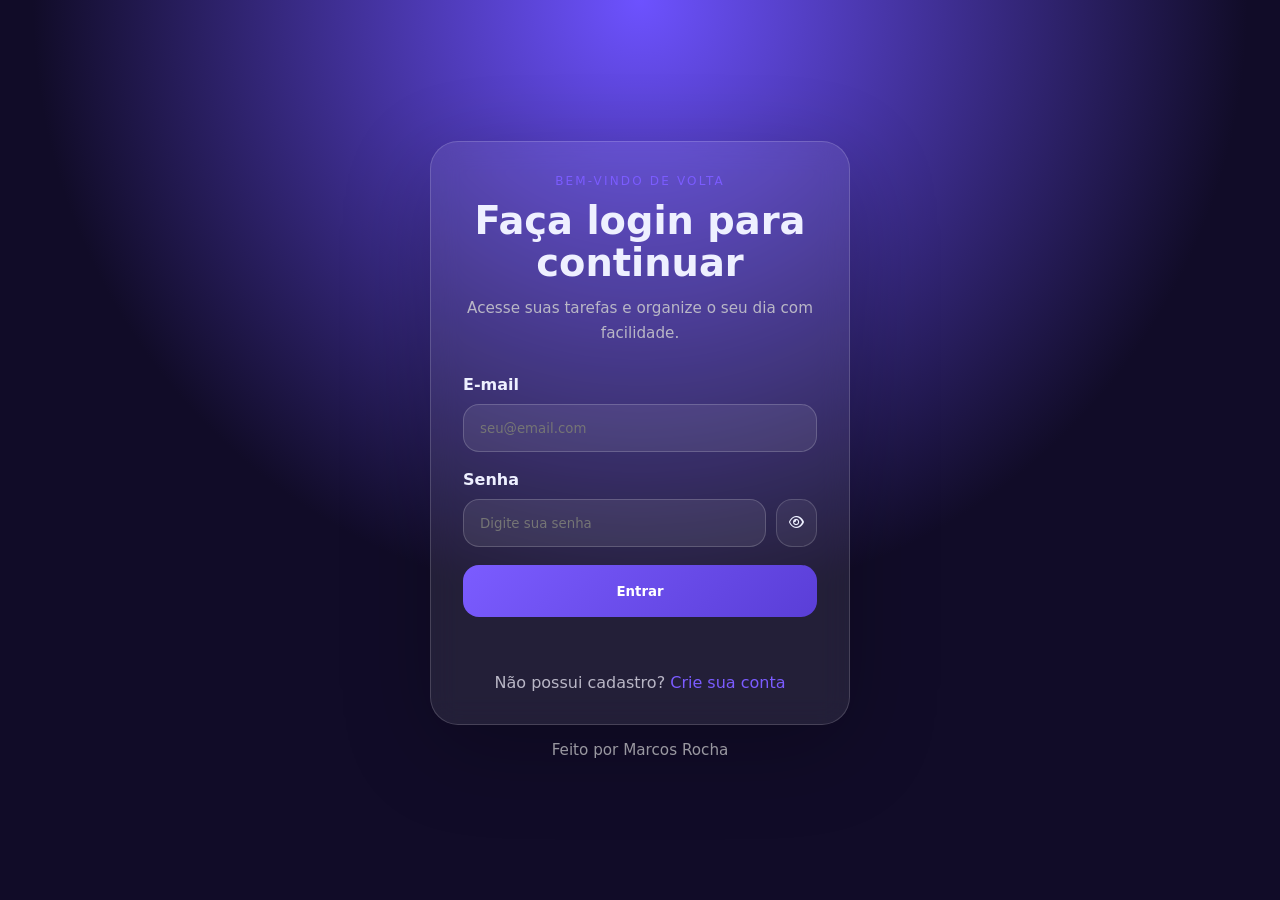
<file: index.html>
<!DOCTYPE html>
<html lang="pt-br">
<head>
    <meta charset="UTF-8">
    <meta name="viewport" content="width=device-width, initial-scale=1.0">
    <title>Inicial</title>
    <script>
        window.location.href="./auth/authLogin.html"
    </script>
</head>
<body>
    <h1>Pagina De Transição...</h1>
    <p>Não esta na pagina de login?? clique <a href="./auth/authLogin.html">AQUI</a></p>
</body>
</html>
</file>
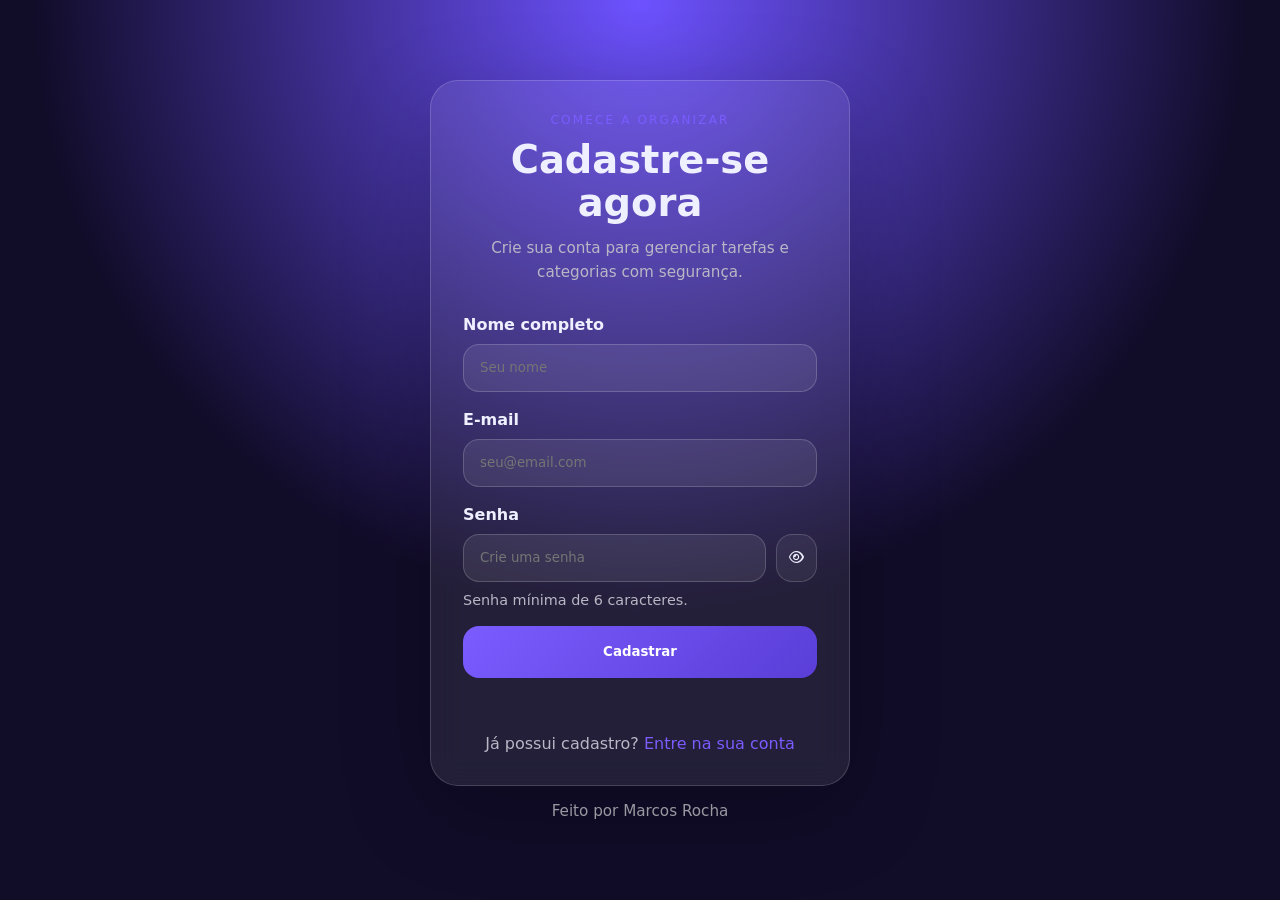
<file: auth/authCadastro.html>
<!DOCTYPE html>
<html lang="pt-br">

<head>
    <meta charset="UTF-8">
    <meta name="viewport" content="width=device-width, initial-scale=1.0">
    <title>Cadastro | Gerenciamento de Tarefas</title>
    <link rel="stylesheet" href="style.css">
    <link rel="stylesheet" href="https://cdnjs.cloudflare.com/ajax/libs/font-awesome/6.0.0/css/all.min.css">
</head>

<body>
    <main class="auth-shell">
        <section class="auth-panel">
            <header class="auth-header">
                <p class="eyebrow">Comece a organizar</p>
                <h1>Cadastre-se agora</h1>
                <p class="subtitle">Crie sua conta para gerenciar tarefas e categorias com segurança.</p>
            </header>

            <form id="form-cadastro" class="auth-form" novalidate>
                <div class="field-group">
                    <label for="nome-id">Nome completo</label>
                    <input type="text" id="nome-id" placeholder="Seu nome" required>
                </div>

                <div class="field-group">
                    <label for="email-id">E-mail</label>
                    <input type="email" id="email-id" placeholder="seu@email.com" required>
                </div>

                <div class="field-group">
                    <label for="senha-id">Senha</label>
                    <div class="password-row">
                        <input type="password" id="senha-id" placeholder="Crie uma senha" required>
                        <button type="button" class="icon-button" id="btnToggle"
                            aria-label="Alternar visibilidade da senha">
                            <i class="fa-regular fa-eye"></i>
                        </button>
                    </div>
                    <p class="hint">Senha mínima de 6 caracteres.</p>
                </div>

                <div class="form-actions">
                    <button type="submit" class="primary-button">Cadastrar</button>
                </div>

                <p id="message" class="message" aria-live="polite"></p>
            </form>

            <p class="auth-helper">Já possui cadastro? <a href="authLogin.html">Entre na sua conta</a></p>
        </section>
    </main>

    <footer class="page-footer">
        <p>Feito por Marcos Rocha</p>
    </footer>
    <script src="cadastro.js"></script>
</body>

</html>
</file>
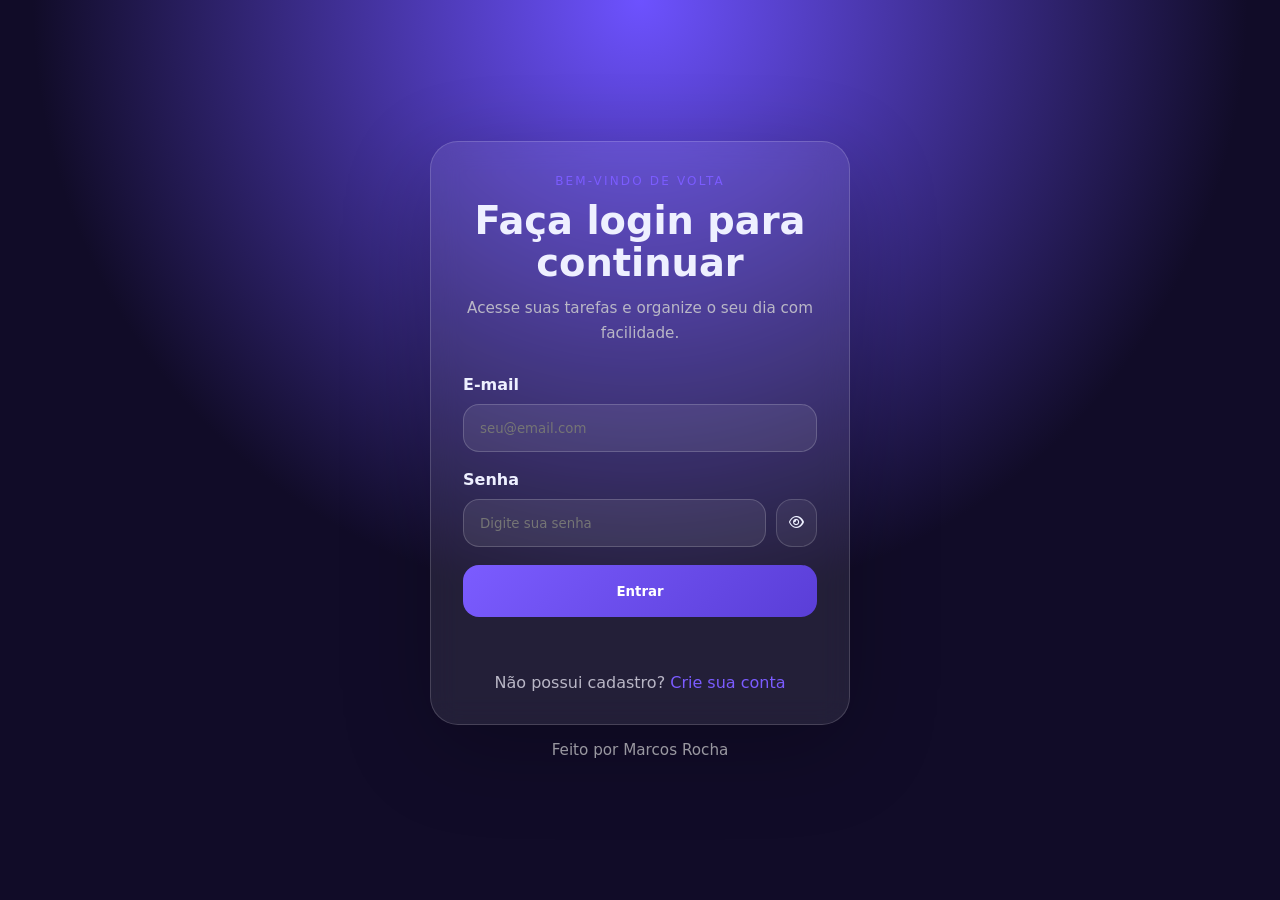
<file: auth/authLogin.html>
<!DOCTYPE html>
<html lang="pt-br">

<head>
    <meta charset="UTF-8">
    <meta name="viewport" content="width=device-width, initial-scale=1.0">
    <title>Login | Gerenciamento de Tarefas</title>
    <link rel="stylesheet" href="style.css">
    <link rel="stylesheet" href="https://cdnjs.cloudflare.com/ajax/libs/font-awesome/6.0.0/css/all.min.css">
</head>

<body>
    <main class="auth-shell">
        <section class="auth-panel">
            <header class="auth-header">
                <p class="eyebrow">Bem-vindo de volta</p>
                <h1>Faça login para continuar</h1>
                <p class="subtitle">Acesse suas tarefas e organize o seu dia com facilidade.</p>
            </header>

            <form id="form-login" class="auth-form" novalidate>
                <div class="field-group">
                    <label for="email-id">E-mail</label>
                    <input type="email" id="email-id" placeholder="seu@email.com" required>
                </div>

                <div class="field-group">
                    <label for="senha-id">Senha</label>
                    <div class="password-row">
                        <input type="password" id="senha-id" placeholder="Digite sua senha" required>
                        <button type="button" class="icon-button" id="btnToggle"
                            aria-label="Alternar visibilidade da senha">
                            <i class="fa-regular fa-eye"></i>
                        </button>
                    </div>
                </div>

                <div class="form-actions">
                    <button type="submit" class="primary-button">Entrar</button>
                </div>

                <p id="message" class="message" aria-live="polite"></p>
            </form>

            <p class="auth-helper">Não possui cadastro? <a href="authCadastro.html">Crie sua conta</a></p>
        </section>
    </main>

    <footer class="page-footer">
        <p>Feito por Marcos Rocha</p>
    </footer>
    <script src="login.js"></script>
</body>

</html>
</file>
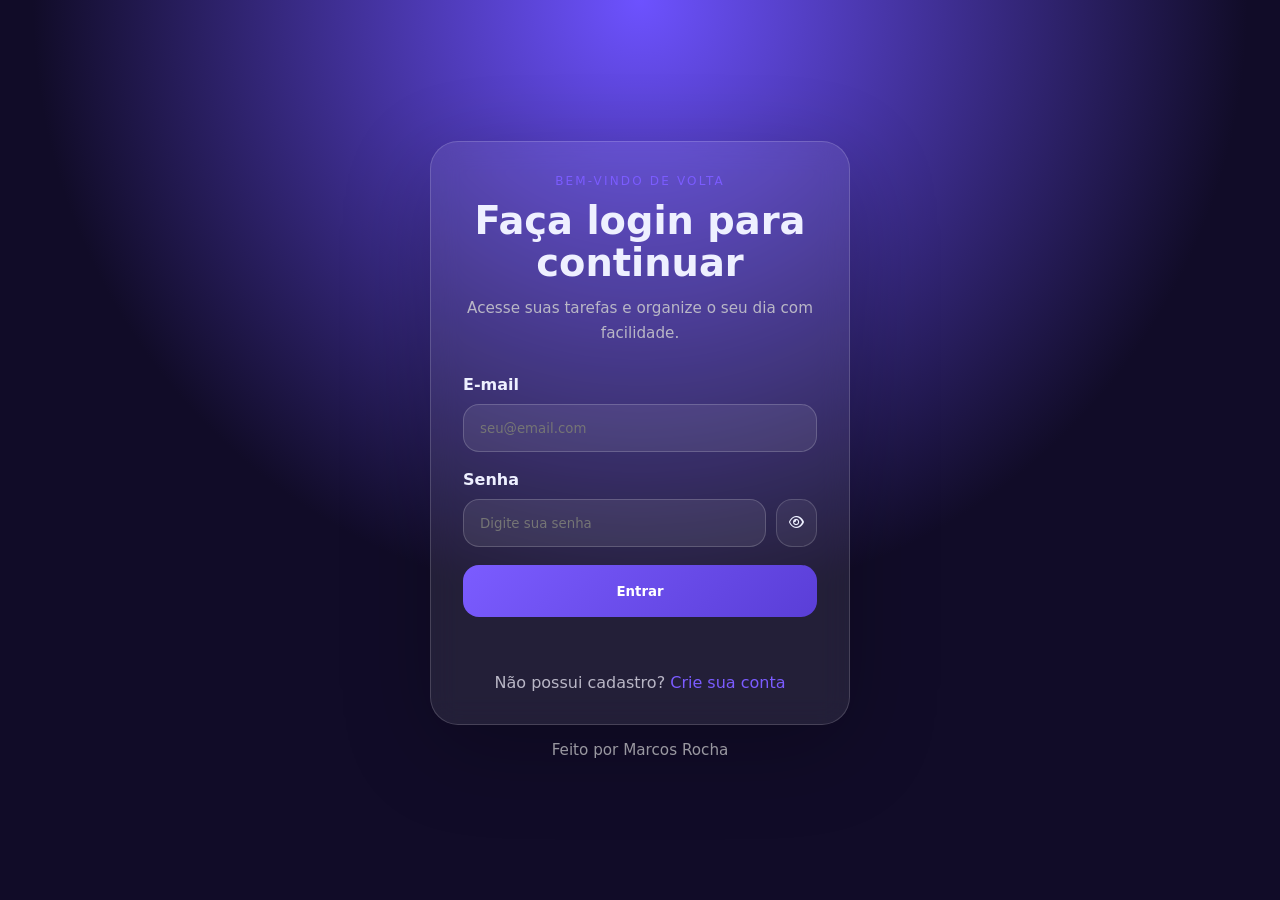
<file: task/taskAndCategory.html>
<!DOCTYPE html>
<html lang="pt-br">

<head>
    <meta charset="UTF-8">
    <meta name="viewport" content="width=device-width, initial-scale=1.0">
    <title>Minhas Tarefas | Gerenciamento</title>
    <link rel="stylesheet" href="style.css">
</head>

<body>
    <header class="page-header">
        <div>
            <p class="eyebrow">Painel</p>
            <h1>Minhas Tarefas</h1>
            <p class="subtitle">Organize suas atividades e categorias em uma só tela.</p>
        </div>
        <button type="button" id="logout">Sair</button>
    </header>

    <main class="dashboard">
        <section class="panel card">
            <div class="panel-header">
                <div>
                    <p class="eyebrow">Categorias</p>
                    <h2>Gerenciar categorias</h2>
                </div>
            </div>
            <div class="category-create">
                <input type="text" id="categoryName" placeholder="Nova categoria" aria-label="Nome da nova categoria">
                <button type="button" id="createCategoryButton">Criar categoria</button>
            </div>
            <ul id="listCategories" class="category-list"></ul>
        </section>

        <section class="panel card tasks-panel">
            <div class="panel-header">
                <div>
                    <p class="eyebrow">Tarefas</p>
                    <h2>Adicionar nova tarefa</h2>
                </div>
                <div id="pageMessage" class="message"></div>
            </div>

            <form id="formTarefa" class="task-form" novalidate>
                <input type="text" id="taskTitulo" placeholder="O que precisa ser feito?" required>
                <select id="taskCatId">
                    <option value="">Categoria...</option>
                </select>
                <textarea id="descricao" placeholder="Adicione uma descrição"></textarea>
                <button type="submit" class="primary-button">Criar tarefa</button>
            </form>

            <div id="listaTarefas" class="task-grid"></div>
        </section>
    </main>

    <footer class="page-footer">
        <p>Feito por Marcos Rocha</p>
    </footer>

    <script src="taskAndCategory.js"></script>
</body>

</html>
</file>
<file: auth/style.css>
:root {
    --bg: #110c28;
    --surface: rgba(255, 255, 255, 0.08);
    --surface-strong: rgba(255, 255, 255, 0.14);
    --text: #eef0ff;
    --muted: #b9b7c6;
    --accent: #7b5cff;
    --accent-strong: #5a3ed7;
    --danger: #ff6b6b;
}

* {
    margin: 0;
    padding: 0;
    box-sizing: border-box;
    font-family: Inter, system-ui, -apple-system, BlinkMacSystemFont, "Segoe UI", sans-serif;
}

body {
    min-height: 100vh;
    background: radial-gradient(circle at top, #6d52ff 0%, #110c28 55%);
    display: flex;
    flex-direction: column;
    justify-content: center;
    padding: 24px;
    color: var(--text);
}

.auth-shell {
    width: min(100%, 420px);
    margin: 0 auto;
}

.auth-panel {
    background: rgba(255, 255, 255, 0.08);
    border: 1px solid rgba(255, 255, 255, 0.16);
    border-radius: 28px;
    box-shadow: 0 24px 90px rgba(0, 0, 0, 0.22);
    padding: 32px;
    backdrop-filter: blur(14px);
}

.page-footer {
    margin-top: auto;
}

.auth-header {
    text-align: center;
    margin-bottom: 30px;
}

.eyebrow {
    text-transform: uppercase;
    letter-spacing: 0.18em;
    font-size: 0.75rem;
    color: var(--accent);
    margin-bottom: 12px;
}

.auth-header h1 {
    font-size: clamp(2rem, 3vw, 2.5rem);
    line-height: 1.1;
    margin-bottom: 12px;
}

.subtitle {
    color: var(--muted);
    font-size: 0.95rem;
    line-height: 1.6;
}

.auth-form {
    display: grid;
    gap: 18px;
}

.field-group {
    display: grid;
    gap: 10px;
}

label {
    font-weight: 600;
    color: var(--text);
}

input {
    width: 100%;
    min-height: 48px;
    border: 1px solid rgba(255, 255, 255, 0.18);
    border-radius: 16px;
    padding: 0 16px;
    background: rgba(255, 255, 255, 0.08);
    color: var(--text);
    transition: border-color 0.2s ease, background 0.2s ease;
}

input:focus {
    outline: none;
    border-color: rgba(123, 92, 255, 0.85);
    background: rgba(255, 255, 255, 0.12);
}

.password-row {
    display: flex;
    align-items: center;
    gap: 10px;
}

.icon-button {
    width: 48px;
    height: 48px;
    border: 1px solid rgba(255, 255, 255, 0.16);
    border-radius: 16px;
    background: rgba(255, 255, 255, 0.06);
    color: var(--text);
    cursor: pointer;
    display: grid;
    place-items: center;
    transition: background 0.2s ease, transform 0.2s ease;
}

.icon-button:hover {
    background: rgba(255, 255, 255, 0.14);
    transform: translateY(-1px);
}

.hint {
    font-size: 0.9rem;
    color: var(--muted);
}

.form-actions {
    display: flex;
    justify-content: center;
}

.primary-button {
    width: 100%;
    min-height: 52px;
    border: none;
    border-radius: 16px;
    background: linear-gradient(135deg, var(--accent), var(--accent-strong));
    color: white;
    font-weight: 700;
    cursor: pointer;
    transition: transform 0.2s ease, filter 0.2s ease;
}

.primary-button:hover {
    filter: brightness(1.05);
    transform: translateY(-1px);
}

.message {
    min-height: 1.5rem;
    line-height: 1.4;
    font-size: 0.95rem;
}

.message.info {
    color: var(--text);
}

.message.error {
    color: #ff8a8a;
}

.message.success {
    color: #a5ffb9;
}

.auth-helper {
    text-align: center;
    margin-top: 14px;
    color: var(--muted);
}

.auth-helper a {
    color: var(--accent);
    text-decoration: none;
}

.auth-helper a:hover {
    text-decoration: underline;
}

.page-footer {
    margin-top: 16px;
    text-align: center;
    color: rgba(255, 255, 255, 0.65);
    font-size: 0.95rem;
}
</file>
<file: task/style.css>
:root {
    --bg: #100c26;
    --panel: rgba(255, 255, 255, 0.08);
    --panel-strong: rgba(255, 255, 255, 0.14);
    --text: #f4f6ff;
    --muted: #c4c2dc;
    --border: rgba(255, 255, 255, 0.12);
    --accent: #7f6bff;
    --accent-strong: #5a3be8;
    --success: #6bf5ab;
    --danger: #ff7d7d;
}

* {
    margin: 0;
    padding: 0;
    box-sizing: border-box;
    font-family: Inter, system-ui, -apple-system, BlinkMacSystemFont, "Segoe UI", sans-serif;
}

body {
    min-height: 100vh;
    background: radial-gradient(circle at top, #4c2fbd 0%, var(--bg) 55%);
    color: var(--text);
    padding: 24px;
}

.page-header {
    display: flex;
    align-items: center;
    justify-content: space-between;
    gap: 24px;
    max-width: 1180px;
    margin: 0 auto 24px;
    padding: 24px;
    border-radius: 28px;
    background: rgba(255, 255, 255, 0.08);
    border: 1px solid var(--border);
    backdrop-filter: blur(14px);
}

.page-header h1 {
    font-size: clamp(2rem, 2.5vw, 2.6rem);
    margin-bottom: 8px;
}

.page-header .eyebrow {
    margin-bottom: 8px;
    text-transform: uppercase;
    letter-spacing: 0.18em;
    font-size: 0.8rem;
    color: var(--accent);
}

.page-header .subtitle {
    color: var(--muted);
    max-width: 560px;
}

#logout {
    border: none;
    border-radius: 18px;
    padding: 14px 22px;
    background: linear-gradient(135deg, rgba(255, 107, 107, 0.95), rgba(235, 76, 76, 0.95));
    color: white;
    cursor: pointer;
    font-weight: 700;
    transition: transform 0.2s ease, filter 0.2s ease;
}

#logout:hover {
    filter: brightness(1.05);
    transform: translateY(-1px);
}

.dashboard {
    display: grid;
    grid-template-columns: minmax(280px, 320px) minmax(0, 1fr);
    gap: 24px;
    max-width: 1180px;
    margin: 0 auto;
}

.card {
    background: var(--panel);
    border: 1px solid var(--border);
    border-radius: 28px;
    padding: 24px;
    backdrop-filter: blur(12px);
}

.panel-header {
    display: flex;
    align-items: flex-start;
    justify-content: space-between;
    gap: 16px;
    margin-bottom: 22px;
}

.panel-header h2 {
    margin: 0;
}

.category-create,
.task-form {
    display: grid;
    gap: 16px;
    margin-bottom: 24px;
}

input,
select,
textarea {
    width: 100%;
    background: rgba(255, 255, 255, 0.08);
    border: 1px solid rgba(255, 255, 255, 0.16);
    border-radius: 18px;
    color: var(--text);
    padding: 16px 18px;
    transition: border-color 0.2s ease, background 0.2s ease;
}

select {
    color: var(--text);
    appearance: none;
    -webkit-appearance: none;
    -moz-appearance: none;
    background-image: linear-gradient(45deg, transparent 50%, var(--text) 50%),
        linear-gradient(135deg, var(--text) 50%, transparent 50%);
    background-position: calc(100% - 22px) calc(50% + 2px), calc(100% - 16px) calc(50% + 2px);
    background-size: 6px 6px, 6px 6px;
    background-repeat: no-repeat;
}

select option {
    background: rgba(17, 12, 40, 0.98);
    color: var(--text);
}

input:focus,
select:focus,
textarea:focus {
    outline: none;
    border-color: rgba(127, 107, 255, 0.8);
    background: rgba(255, 255, 255, 0.12);
}

textarea {
    min-height: 120px;
    max-height: 180px;
    resize: vertical;
}

button,
.primary-button,
.secondary-button,
.danger-button {
    border: none;
    border-radius: 18px;
    cursor: pointer;
    font-weight: 700;
    transition: transform 0.2s ease, filter 0.2s ease;
}

#createCategoryButton,
.primary-button {
    height: 52px;
    background: linear-gradient(135deg, var(--accent), var(--accent-strong));
    color: white;
}

#createCategoryButton:hover,
.primary-button:hover {
    filter: brightness(1.05);
    transform: translateY(-1px);
}

.secondary-button {
    padding: 12px 18px;
    background: rgba(255, 255, 255, 0.12);
    color: var(--text);
}

.secondary-button:hover {
    background: rgba(255, 255, 255, 0.18);
}

.danger-button {
    padding: 12px 18px;
    background: rgba(255, 107, 107, 0.18);
    color: var(--text);
}

.danger-button:hover {
    background: rgba(255, 107, 107, 0.28);
}

.category-list {
    list-style: none;
    display: grid;
    gap: 10px;
}

.category-list li,
.empty-item,
.empty-state {
    border-radius: 16px;
    padding: 16px;
    color: var(--text);
    background: rgba(255, 255, 255, 0.05);
}

.task-grid {
    display: grid;
    gap: 18px;
}

.task-card {
    border-radius: 24px;
    border: 1px solid rgba(255, 255, 255, 0.12);
    padding: 20px;
    background: rgba(255, 255, 255, 0.06);
}

.task-card.completed {
    background: rgba(107, 245, 171, 0.12);
}

.task-card-header {
    display: flex;
    align-items: center;
    justify-content: space-between;
    gap: 12px;
    margin-bottom: 16px;
}

.task-category,
.task-status {
    padding: 8px 12px;
    border-radius: 999px;
    font-size: 0.85rem;
    font-weight: 700;
    color: var(--text);
    background: rgba(255, 255, 255, 0.08);
}

.task-status {
    background: rgba(127, 107, 255, 0.18);
}

.task-card h3 {
    margin: 0 0 12px;
    font-size: 1.1rem;
}

.task-card p {
    margin: 0 0 18px;
    color: var(--muted);
    line-height: 1.6;
}

.task-actions {
    display: flex;
    justify-content: flex-start;
    gap: 12px;
    flex-wrap: wrap;
}

.message {
    min-height: 1.5rem;
    color: var(--text);
}

.message.error {
    color: #ffb2b2;
}

.message.success {
    color: #a5ffd7;
}

.page-footer {
    max-width: 1180px;
    margin: 24px auto 0;
    text-align: center;
    color: var(--muted);
}

@media (max-width: 900px) {
    .dashboard {
        grid-template-columns: 1fr;
    }
}
</file>
